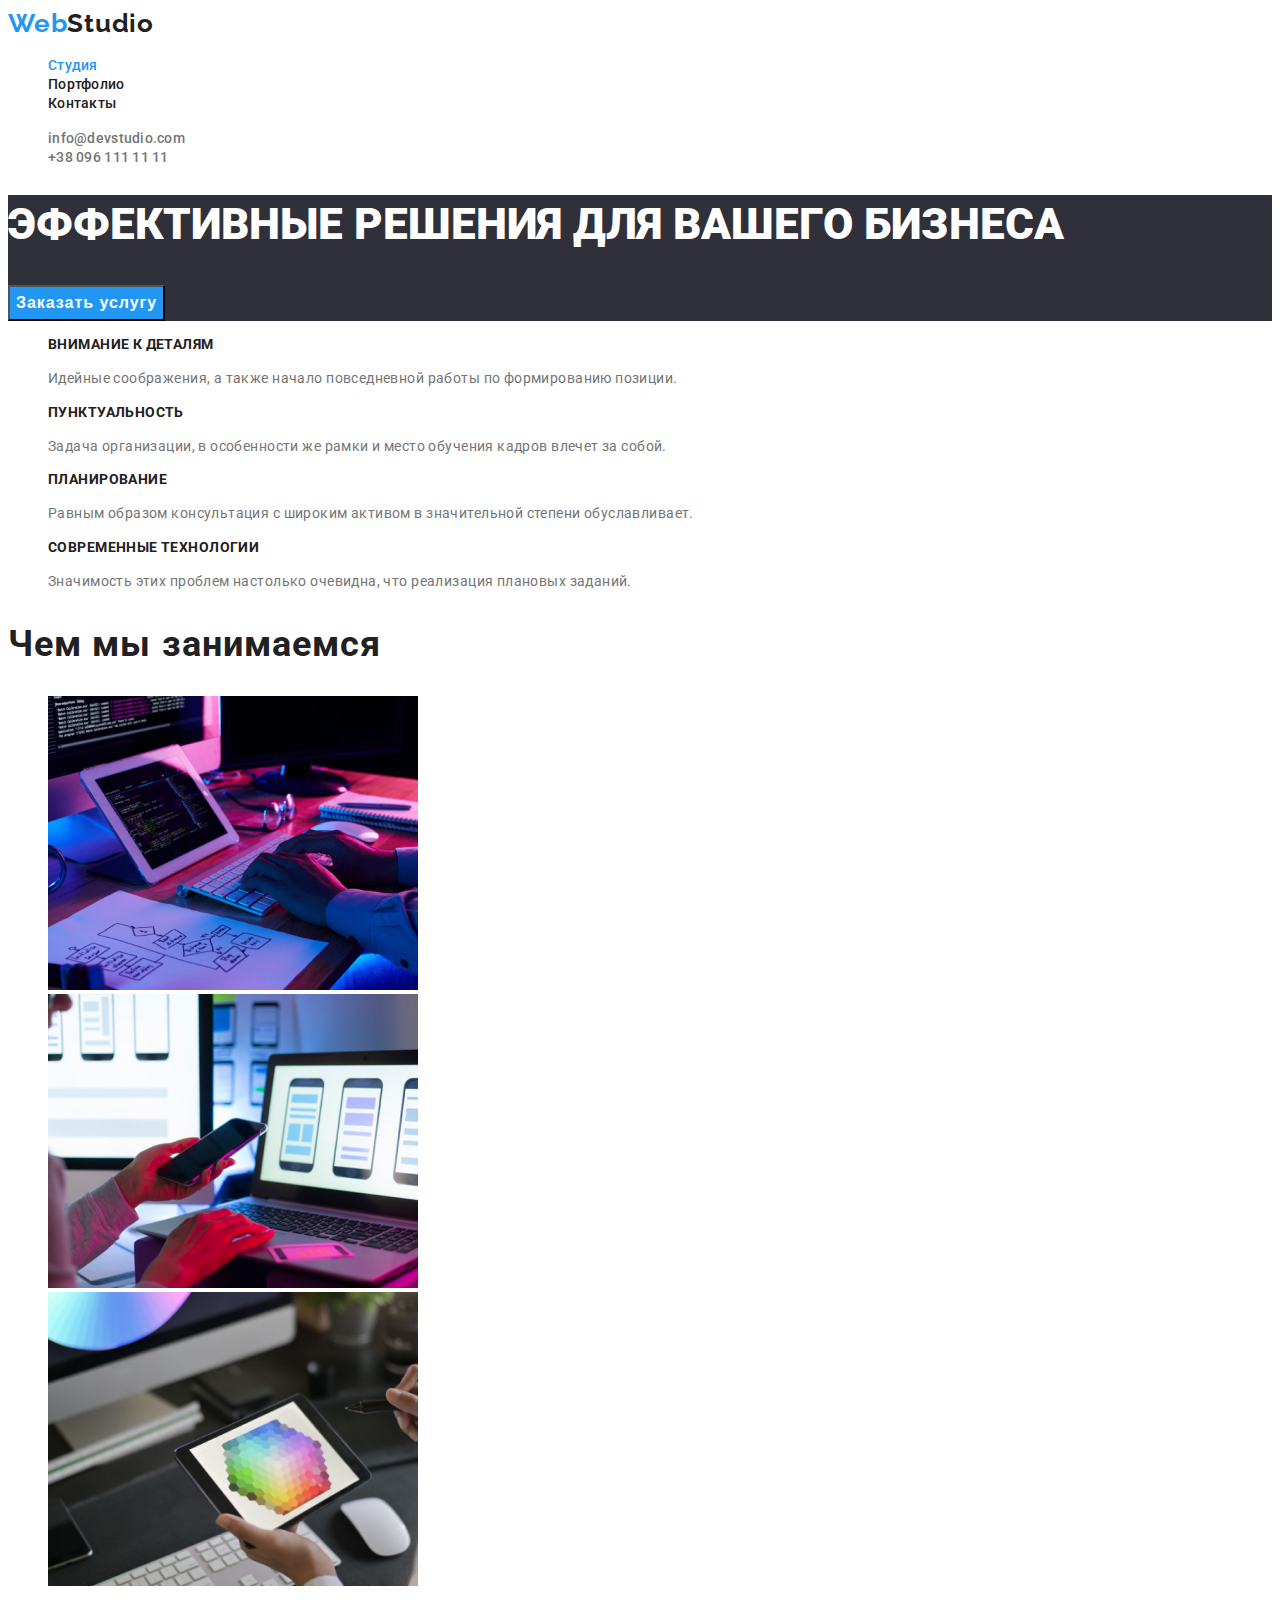
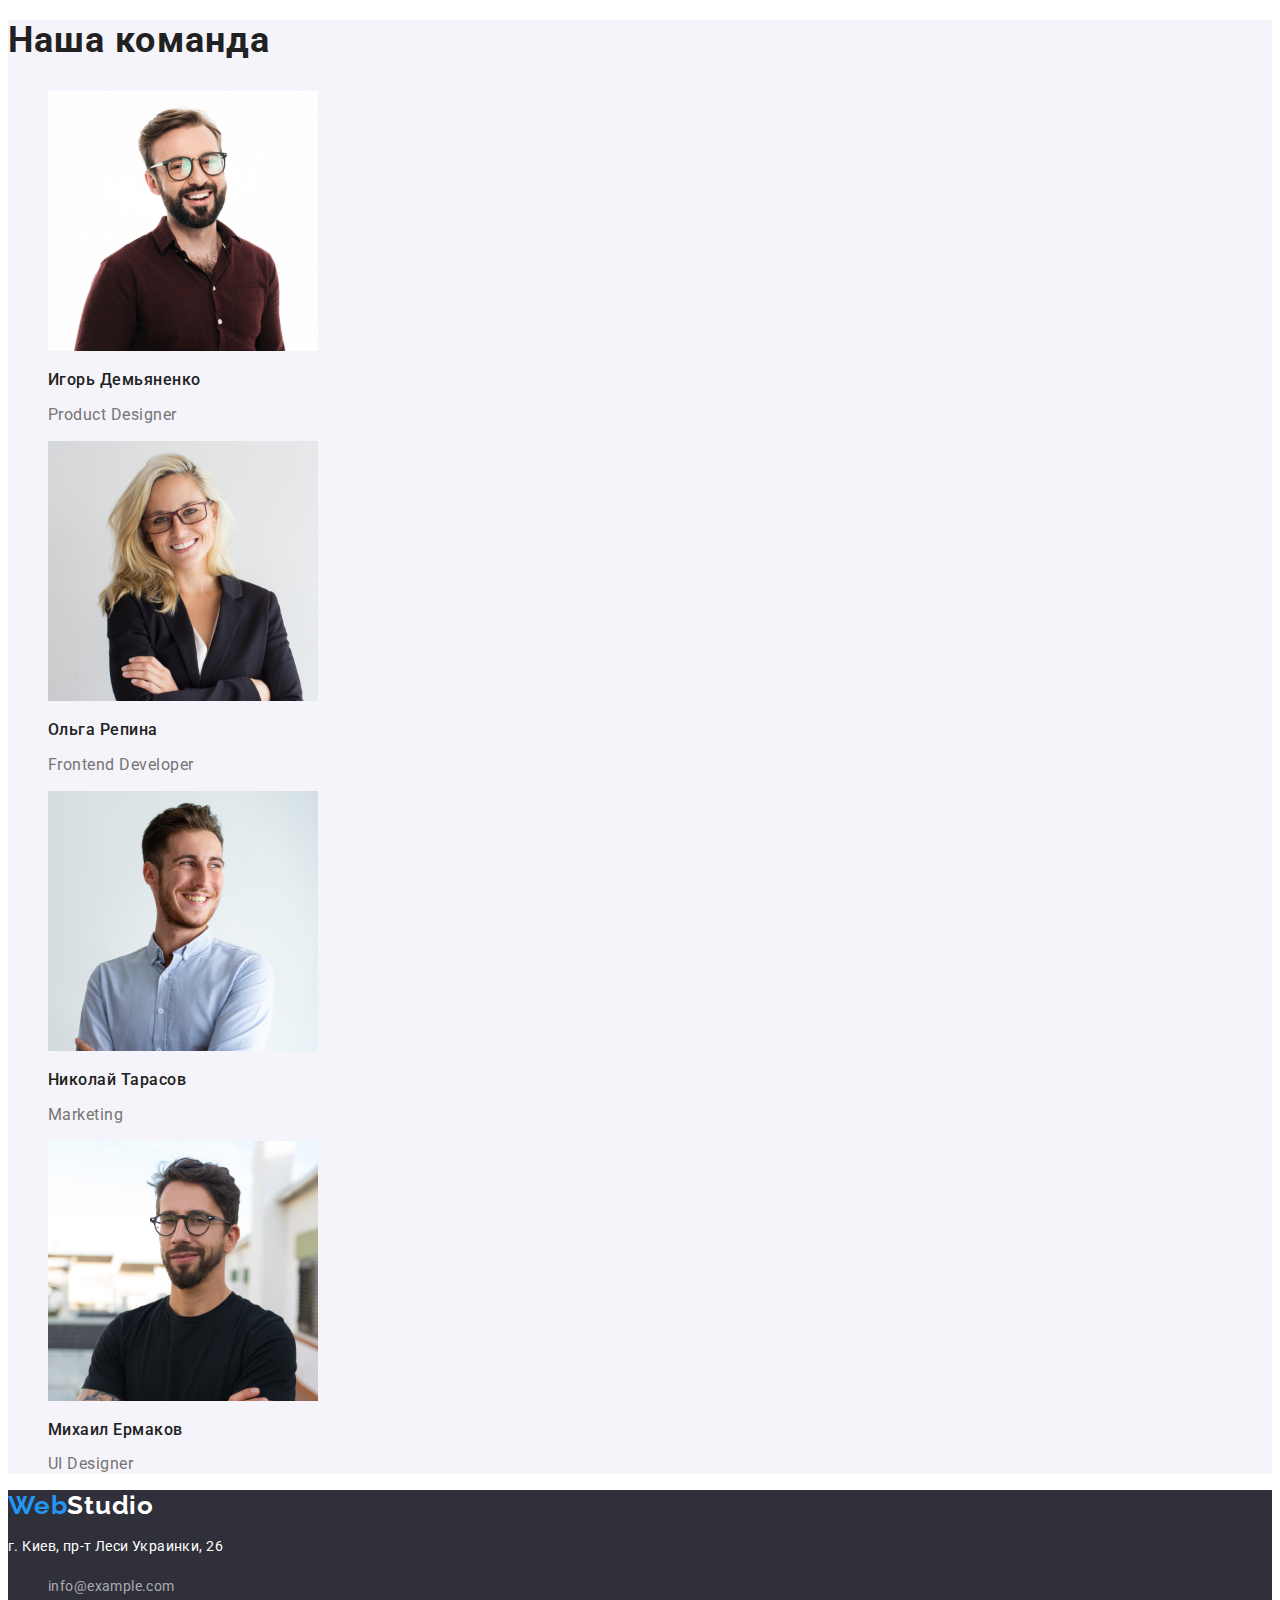
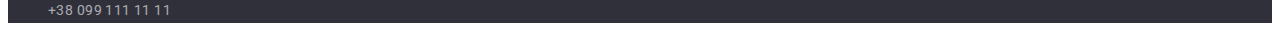
<file: index.html>
<!DOCTYPE html>
<html lang="ru">
  <head>
    <meta charset="UTF-8" />
    <meta http-equiv="X-UA-Compatible" content="IE=edge" />
    <meta name="viewport" content="width=device-width, initial-scale=1.0" />
    <title>Студия</title>
    <link rel="preconnect" href="https://fonts.googleapis.com">
    <link rel="preconnect" href="https://fonts.gstatic.com" crossorigin>
    <link href="https://fonts.googleapis.com/css2?family=Raleway:wght@700&family=Roboto:wght@400;500;700;900&display=swap"
      rel="stylesheet">
    <link rel="stylesheet" href="./css/styles.css" />
  </head>
  <body>
    <header class="page-header">
      <a class="logo-link-blue link" href="" lang="en">Web<span class="logo-link-black">Studio</span></a>
      <nav class="navigation">
        <ul class="menu list">
          <li class="menu-item">
            <a class="menu-link current link" href="./index.html">Студия</a>
          </li>
          <li class="menu-item">
            <a class="menu-link link" href="./portfolio.html">Портфолио</a>
          </li>
          <li class="menu-item">
            <a class="menu-link link" href="">Контакты</a>
          </li>
        </ul>
      </nav>
      <ul class="header-mailphone list">
        <li class="header-mailphone-item">
          <a class="menu-link mailtel link" href="mailto:info@devstudio.com">info@devstudio.com</a>
        </li>
        <li>
          <a class="menu-link mailtel link" href="tel:380961111111">+38 096 111 11 11</a>
        </li>
      </ul>
    </header>
    <main>
      <!--HERO-->
      <section class="hero">
        <h1 class="headline">Эффективные решения для вашего бизнеса</h1>
        <button class="modal-btn" type="button">Заказать услугу</button>
      </section>
      <!--ABOUT US-->
      <section class="aboutus">
        <ul class="aboutus-list list">
          <li class="aboutus-list-item">
            <h3 class="aboutus-titles">Внимание к деталям</h3>
            <p class="aboutus-suptitles">
              Идейные соображения, а также начало повседневной работы по
              формированию позиции.
            </p>
          </li>
          <li class="aboutus-list-item">
            <h3 class="aboutus-titles">Пунктуальность</h3>
            <p class="aboutus-suptitles">
              Задача организации, в особенности же рамки и место обучения кадров
              влечет за собой.
            </p>
          </li>
          <li class="aboutus-list-item">
            <h3 class="aboutus-titles">Планирование</h3>
            <p class="aboutus-suptitles">
              Равным образом консультация с широким активом в значительной
              степени обуславливает.
            </p>
          </li>
          <li class="aboutus-list-item">
            <h3 class="aboutus-titles">Современные технологии</h3>
            <p class="aboutus-suptitles">
              Значимость этих проблем настолько очевидна, что реализация
              плановых заданий.
            </p>
          </li>
        </ul>
      </section>
      <!--WHAT WE DO-->
      <section class="whatwedo">
        <h2 class="h2titles">Чем мы занимаемся</h2>
        <ul class="whatwedo-list list">
          <li class="whatwedo-item">
            <img class="whatwedo-img"
              src="./images/about-us/img.jpg"
              alt="клавиатура"
              width="370"
              height="294"
            />
          </li>
          <li class="whatwedo-item">
            <img class="whatwedo-img"
              src="./images/about-us/img-1.jpg"
              alt="телефон"
              width="370"
              height="294"
            />
          </li>
          <li class="whatwedo-item">
            <img class="whatwedo-img"
              src="./images/about-us/img-2.jpg"
              alt="планшет"
              width="370"
              height="294"
            />
          </li>
        </ul>
      </section>
      <!--OUR TEAM-->
      <section class="ourteam">
        <h2 class="h2titles">Наша команда</h2>
        <ul class="ourteam-list list">
          <li class="ourteam-item">
            <img class="ourteam-img"
              src="./images/our-team/igor.jpg"
              alt="igor"
              width="270"
              height="260"
            />
            <h3 class="ourteam-names">Игорь Демьяненко</h3>
            <p class="ourteam-jobposition" lang="en">Product Designer</p>
          </li>
          <li class="ourteam-item">
            <img class="ourteam-img"
              src="./images/our-team/olga.jpg"
              alt="olga"
              width="270"
              height="260"
            />
            <h3 class="ourteam-names">Ольга Репина</h3>
            <p class="ourteam-jobposition" lang="en">Frontend Developer</p>
          </li>
          <li class="ourteam-item">
            <img class="ourteam-img"
              src="./images/our-team/nilokai.jpg"
              alt="nikolai"
              width="270"
              height="260"
            />
            <h3 class="ourteam-names">Николай Тарасов</h3>
            <p class="ourteam-jobposition" lang="en">Marketing</p>
          </li>
          <li class="ourteam-item">
            <img class="ourteam-img"
              src="./images/our-team/mikhail.jpg"
              alt="mikhail"
              width="270"
              height="260"
            />
            <h3 class="ourteam-names">Михаил Ермаков</h3>
            <p class="ourteam-jobposition" lang="en">UI Designer</p>
          </li>
        </ul>
      </section>
    </main>
    <footer class="footer">
      <a class="logo-link-blue link" href="" lang="en">Web<span class="logo-link-white">Studio</span></a>
      <address class="address">
        <p class="adress-list-link geo">г. Киев, пр-т Леси Украинки, 26</p>
        <ul class="adress-list list">
          <li class="adress-list-item">
            <a class="adress-list-link link" href="mailto:info@example.com">info@example.com</a>
          </li>
          <li class="adress-list-item">
            <a class="adress-list-link link" href="tel:+380991111111">+38 099 111 11 11</a>
          </li>
        </ul>
      </address>
    </footer>
  </body>
</html>
</file>
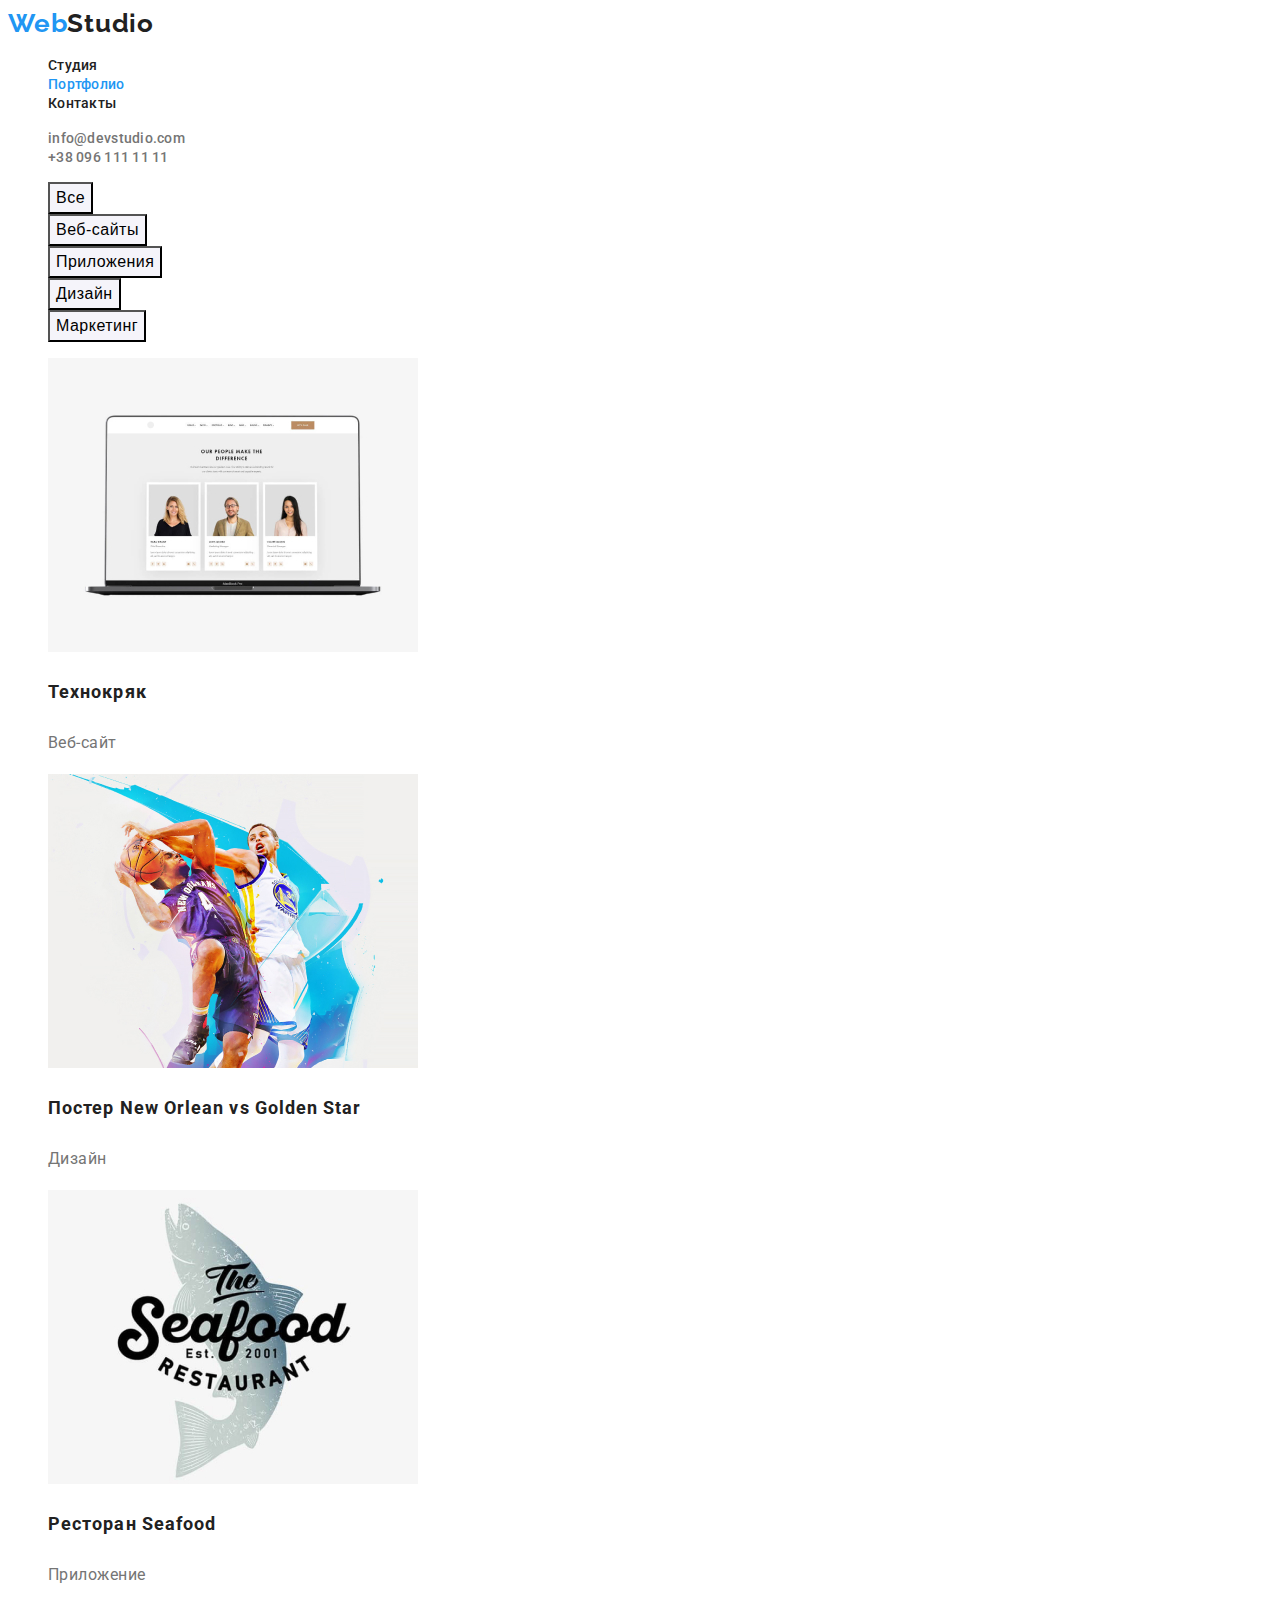
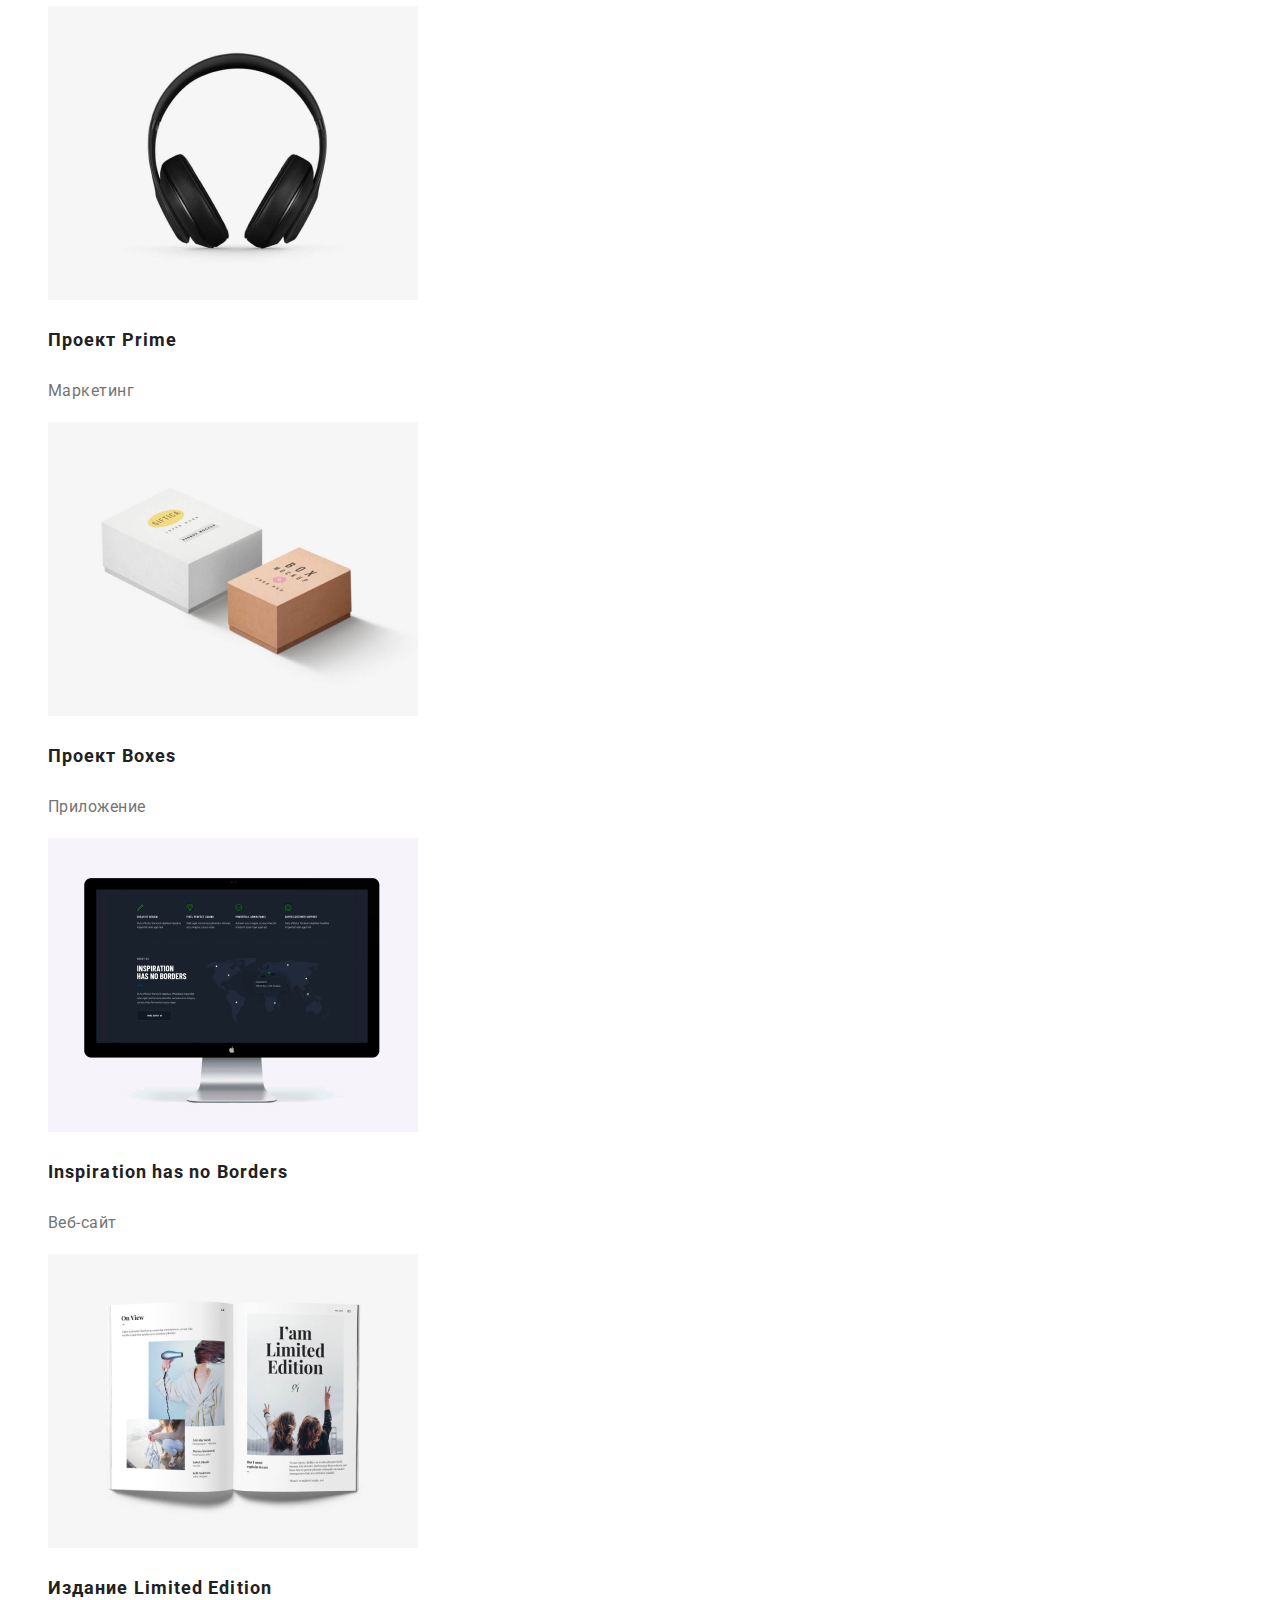
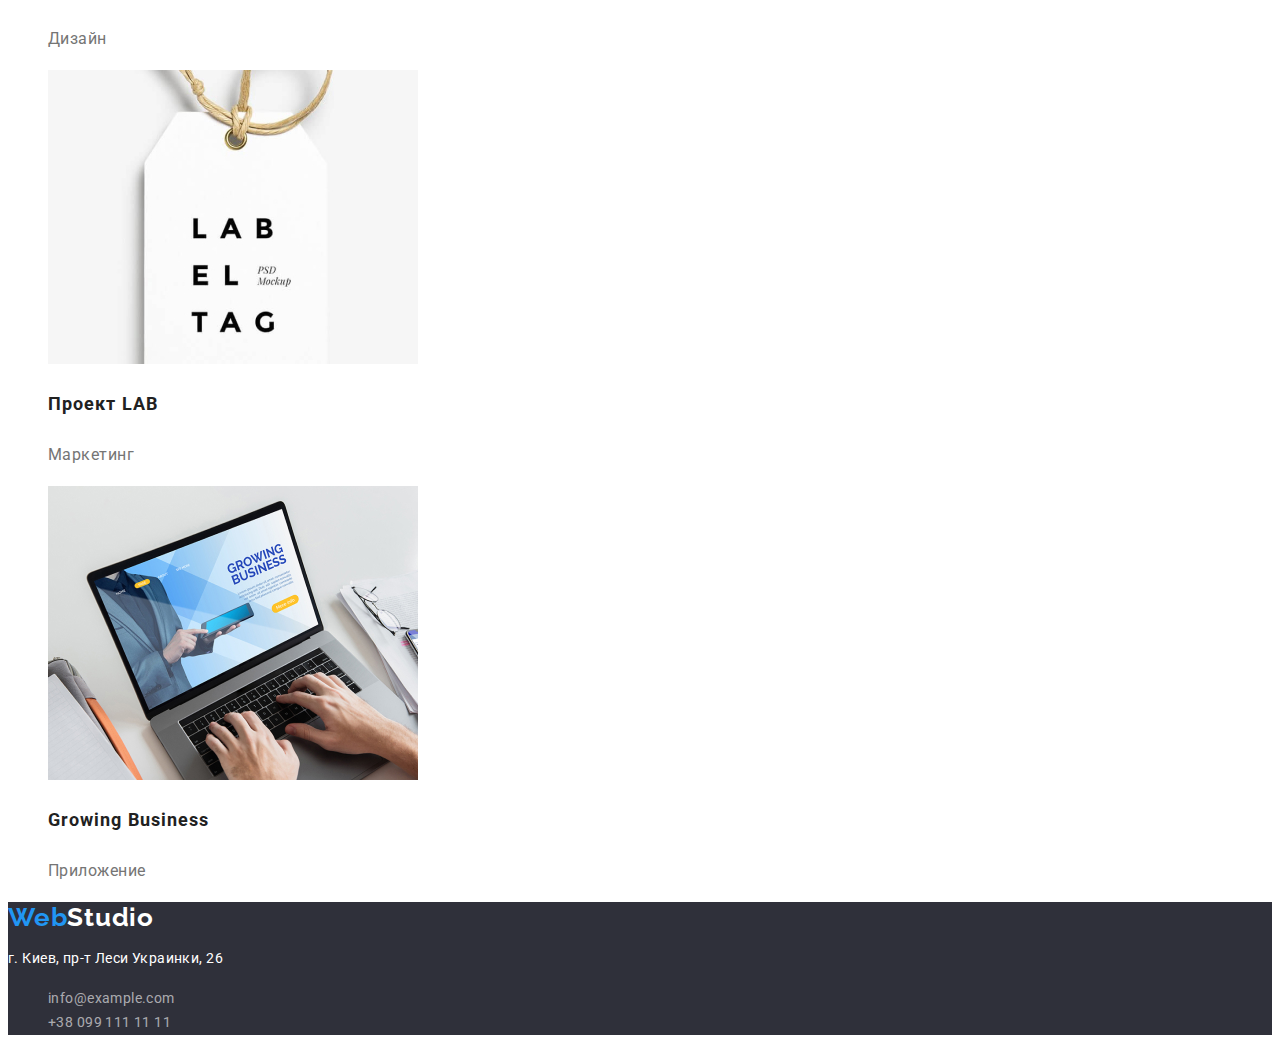
<file: portfolio.html>
<!DOCTYPE html>
<html lang="ru">
<head>
    <meta charset="UTF-8">
    <meta http-equiv="X-UA-Compatible" content="IE=edge">
    <meta name="viewport" content="width=device-width, initial-scale=1.0">
    <title>Портфолио</title>
    <link rel="preconnect" href="https://fonts.googleapis.com">
    <link rel="preconnect" href="https://fonts.gstatic.com" crossorigin>
    <link href="https://fonts.googleapis.com/css2?family=Raleway:wght@700&family=Roboto:wght@400;500;700;900&display=swap"
        rel="stylesheet">
    <link rel="stylesheet" href="./css/styles.css" />
</head>
<body>
    <header class="page-header">
        <a class="logo-link-blue link" href="./index.html" lang="en">Web<span class="logo-link-black">Studio</a>
        <nav class="navigation">
            <ul class="menu list">
                <li class="menu-item">
                    <a class="menu-link link" href="./index.html">Студия</a>
                </li>
                <li class="menu-item">
                    <a class="menu-link current link" href="">Портфолио</a>
                </li>
                <li class="menu-item">
                    <a class="menu-link link" href="">Контакты</a>
                </li>
            </ul>
        </nav>
        <ul class="header-mailphone list">
            <li class="header-mailphone-item">
                <a class="menu-link mailtel link" href="mailto:info@devstudio.com">info@devstudio.com</a>
            </li>
            <li class="header-mailphone-item">
                <a class="menu-link mailtel link" href="tel:380961111111">+38 096 111 11 11</a>
            </li>
        </ul>
    </header>
    <main>
        <section class="section">
            <ul class="section-list list">
                <li class="section-list-item">
                    <button class="modal-btns" type="button">Все</button>
                </li>
                <li class="section-list-item">
                    <button class="modal-btns" type="button">Веб-сайты</button>
                </li>
                <li class="section-list-item">
                    <button class="modal-btns" type="button">Приложения</button>
                </li>
                <li class="section-list-item">
                    <button class="modal-btns" type="button">Дизайн</button>
                </li>
                <li class="section-list-item">
                    <button class="modal-btns" type="button">Маркетинг</button>
                </li>
            </ul>
            <ul class="projects list">
                <li class="projects-item">
                    <a class="projects-item-link link" href=""> 
                        <img src="./images/portfolio/img.jpg" alt="технокряк" width="370" height="294" />
                        <h3 class="projects-name">Технокряк</h3>
                        <p class="projects-discription">Веб-сайт</p>
                    </a>
                </li>
                <li class="projects-item">
                    <a class="projects-item-link link" href="">    
                        <img src="./images/portfolio/img-1.jpg" alt="постер баскетбол" width="370" height="294" />
                        <h3 class="projects-name" lang="en">Постер New Orlean vs Golden Star</h3>
                        <p class="projects-discription">Дизайн</p>
                    </a>
                </li>
                <li class="projects-item">
                    <a class="projects-item-link link" href="">
                        <img src="./images/portfolio/img-2.jpg" alt="ресторан" width="370" height="294" />
                        <h3 class="projects-name" lang="en">Ресторан Seafood</h3>
                        <p class="projects-discription">Приложение</p>
                    </a>
                </li>
                <li class="projects-item">
                    <a class="projects-item-link link" href="">
                        <img src="./images/portfolio/img-3.jpg" alt="проект прайм" width="370" height="294" />
                        <h3 class="projects-name" lang="en">Проект Prime</h3>
                        <p class="projects-discription">Маркетинг</p>
                    </a>
                </li>
                <li class="projects-item">
                    <a class="projects-item-link link" href="">
                        <img src="./images/portfolio/img-4.jpg" alt="проект боксис" width="370" height="294" />
                        <h3 class="projects-name" lang="en">Проект Boxes</h3>
                        <p class="projects-discription">Приложение</p>
                    </a>
                </li>
                <li class="projects-item">
                    <a class="projects-item-link link" href="">
                        <img src="./images/portfolio/img-5.jpg" alt="инспиратион" width="370" height="294" />
                        <h3 class="projects-name" lang="en">Inspiration has no Borders</h3>
                        <p class="projects-discription">Веб-сайт</p>
                    </a>
                </li>
                <li class="projects-item">
                    <a class="projects-item-link link" href="">
                        <img src="./images/portfolio/img-6.jpg" alt="издание" width="370" height="294" />
                        <h3 class="projects-name" lang="en">Издание Limited Edition</h3>
                        <p class="projects-discription">Дизайн</p>
                    </a>
                </li>
                <li class="projects-item">
                    <a class="projects-item-link link" href="">
                        <img src="./images/portfolio/img-7.jpg" alt="проект лаб" width="370" height="294" />
                        <h3 class="projects-name" lang="en">Проект LAB</h3>
                        <p class="projects-discription">Маркетинг</p>
                    </a>
                </li>
                <li class="projects-item">
                    <a class="projects-item-link link" href="">
                        <img src="./images/portfolio/img-8.jpg" alt="гроуинг бизнес" width="370" height="294" />
                        <h3 class="projects-name" lang="en">Growing Business</h3>
                        <p class="projects-discription">Приложение</p>
                    </a>
                </li>
            </ul>
        </section>
    </main>
    <footer class="footer">
    <a class="logo-link-blue link" href="./index.html" lang="en">Web<span class="logo-link-white">Studio</span></a>
        <address class="address">
        <p class="adress-list-link geo">г. Киев, пр-т Леси Украинки, 26</p>
        <ul class="adress-list list">
            <li class="adress-list-item">
                <a class="adress-list-link link" href="mailto:info@example.com">info@example.com</a>
            </li>
            <li class="adress-list-item">
                <a class="adress-list-link link" href="tel:+380991111111">+38 099 111 11 11</a>
            </li>
        </ul>
        </address>
    </footer>
</body>
</html>
</file>
<file: css/styles.css>
:root {
    --primary-font-family: 'Roboto', sans-serif;
    --secondary-font-family: 'Raleway', sans-serif;
    --accent-color: #188CE8;    
}

.link {
    text-decoration: none;
}
.list {
    list-style:none;
}
body {
    font-family: var(--primary-font-family);
    color: #212121;
}
.logo-link-blue {
    font-family: var(--secondary-font-family);
    font-weight: 700;
    font-size: 26px;
    line-height: 1.19;
    letter-spacing: 0.03em;
    color: #2196F3;
}
.logo-link-white {
    color: #FFFFFF;
}
.logo-link-black {
    color: #212121;
}
.menu-link {
    font-weight: 500;
    font-size: 14px;
    line-height: 1.14;
    letter-spacing: 0.02em;
    color: inherit;
}
.menu-link:hover,
.menu-link:focus {
    color: #2196F3;
}
.current {
    color: #2196F3;
}
.mailtel {
    color: #757575;
}
.hero {
    background: #2F303A;
}
.headline {
    font-weight: 900;
    font-size: 44px;
    line-height: 1.36;  
    text-transform: uppercase;
    color: #FFFFFF;
}
.modal-btn {
    font-weight: 700;
    font-size: 16px;
    line-height: 1.875;
    letter-spacing: 0.06em;
    color: #FFFFFF;
    background: #2196F3;
    cursor: pointer;
}
.modal-btn:hover,
.modal-btn:focus {
    background: var(--accent-color);
}
.projects-item-link {
    font-style: normal;
    color: inherit;
}
.aboutus-titles {
    font-weight: 700;
    font-size: 14px;
    line-height: 1.14;
    letter-spacing: 0.03em;
    text-transform: uppercase;
}
.aboutus-suptitles {
    font-weight: 400;
    font-size: 14px;
    line-height: 1.71;
    letter-spacing: 0.03em;
    color: #757575;
}
.h2titles {
    font-weight: 700;
    font-size: 36px;
    line-height: 1.16;
    letter-spacing: 0.03em;
}
.ourteam {
    background: #F5F4FA;
}
.ourteam-names {
    font-weight: 500;
    font-size: 16px;
    line-height: 1.18;
    letter-spacing: 0.03em;
}
.ourteam-jobposition {
    font-weight: 400;
    font-size: 16px;
    line-height: 1.18;
    letter-spacing: 0.03em;
    color: #757575;
}
.footer {
    background: #2F303A;
}
.adress-list-link {
    font-style: normal;
    font-weight: 400;
    font-size: 14px;
    line-height: 1.71;
    letter-spacing: 0.03em;
    color: rgba(255, 255, 255, 0.6);
}
.geo {
    color: #FFFFFF;
}
.modal-btns {
    font-weight: 500;
    font-size: 16px;
    line-height: 1.625;
    letter-spacing: 0.03em;
    cursor: pointer;
    background: #F5F4FA;
}
.modal-btns:hover,
.modal-btns:focus {
    background: #2196F3;
    color: #FFFFFF;
}
.projects-name {
    font-weight: 700;
    font-size: 18px;
    line-height: 2;
    letter-spacing: 0.06em;
}
.projects-discription {
    font-weight: 400;
    font-size: 16px;
    line-height: 1.875;
    letter-spacing: 0.03em;
    color: #757575;
}
</file>
